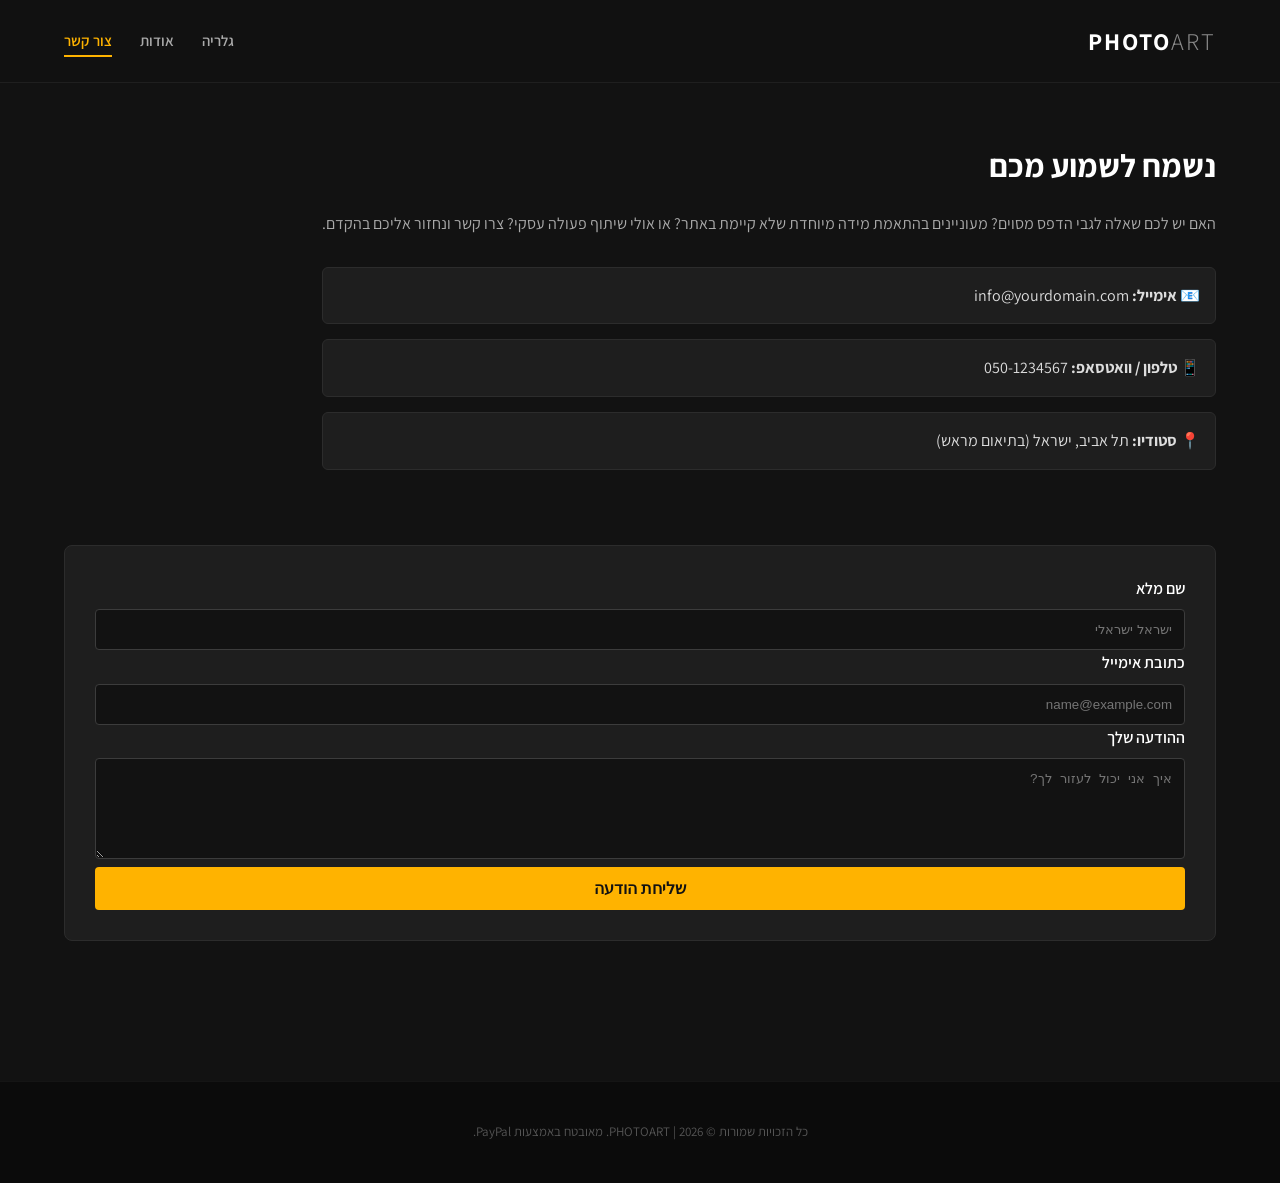
<file: BabeSite/contact.html>
<!DOCTYPE html>
<html lang="he" dir="rtl">
<head>
    <meta charset="UTF-8">
    <meta name="viewport" content="width=device-width, initial-scale=1.0">
    <title>צור קשר | PHOTOART</title>
    <link rel="stylesheet" href="style.css">
    <link rel="preconnect" href="https://fonts.googleapis.com">
    <link rel="preconnect" href="https://fonts.gstatic.com" crossorigin>
    <link href="https://fonts.googleapis.com/css2?family=Assistant:wght@300;400;600;700&display=swap" rel="stylesheet">
</head>
<body>

    <header class="site-header">
        <div class="container header-container">
            <div class="logo"><a href="index.html" style="text-decoration: none; color: inherit;">PHOTO<span>ART</span></a></div>
            <nav class="main-nav">
                <a href="index.html">גלריה</a>
                <a href="about.html">אודות</a>
                <a href="contact.html" class="active">צור קשר</a> </nav>
        </div>
    </header>

    <main class="container page-content">
        <div class="contact-wrapper">
            
            <div class="contact-info">
                <h2>נשמח לשמוע מכם</h2>
                <p>האם יש לכם שאלה לגבי הדפס מסוים? מעוניינים בהתאמת מידה מיוחדת שלא קיימת באתר? או אולי שיתוף פעולה עסקי? צרו קשר ונחזור אליכם בהקדם.</p>
                
                <div class="info-items">
                    <div class="info-item">
                        <strong>📧 אימייל:</strong> info@yourdomain.com
                    </div>
                    <div class="info-item">
                        <strong>📱 טלפון / וואטסאפ:</strong> 050-1234567
                    </div>
                    <div class="info-item">
                        <strong>📍 סטודיו:</strong> תל אביב, ישראל (בתיאום מראש)
                    </div>
                </div>
            </div>

            <div class="contact-form-container">
                <form class="contact-form">
                    <div class="form-group">
                        <label for="name">שם מלא</label>
                        <input type="text" id="name" required placeholder="ישראל ישראלי">
                    </div>
                    <div class="form-group">
                        <label for="email">כתובת אימייל</label>
                        <input type="email" id="email" required placeholder="name@example.com">
                    </div>
                    <div class="form-group">
                        <label for="message">ההודעה שלך</label>
                        <textarea id="message" rows="5" required placeholder="איך אני יכול לעזור לך?"></textarea>
                    </div>
                    <button type="submit" class="btn-submit">שליחת הודעה</button>
                </form>
            </div>

        </div>
    </main>

    <footer class="site-footer">
        <p>כל הזכויות שמורות © 2026 | PHOTOART. מאובטח באמצעות PayPal.</p>
    </footer>

</body>
</html>
</file>
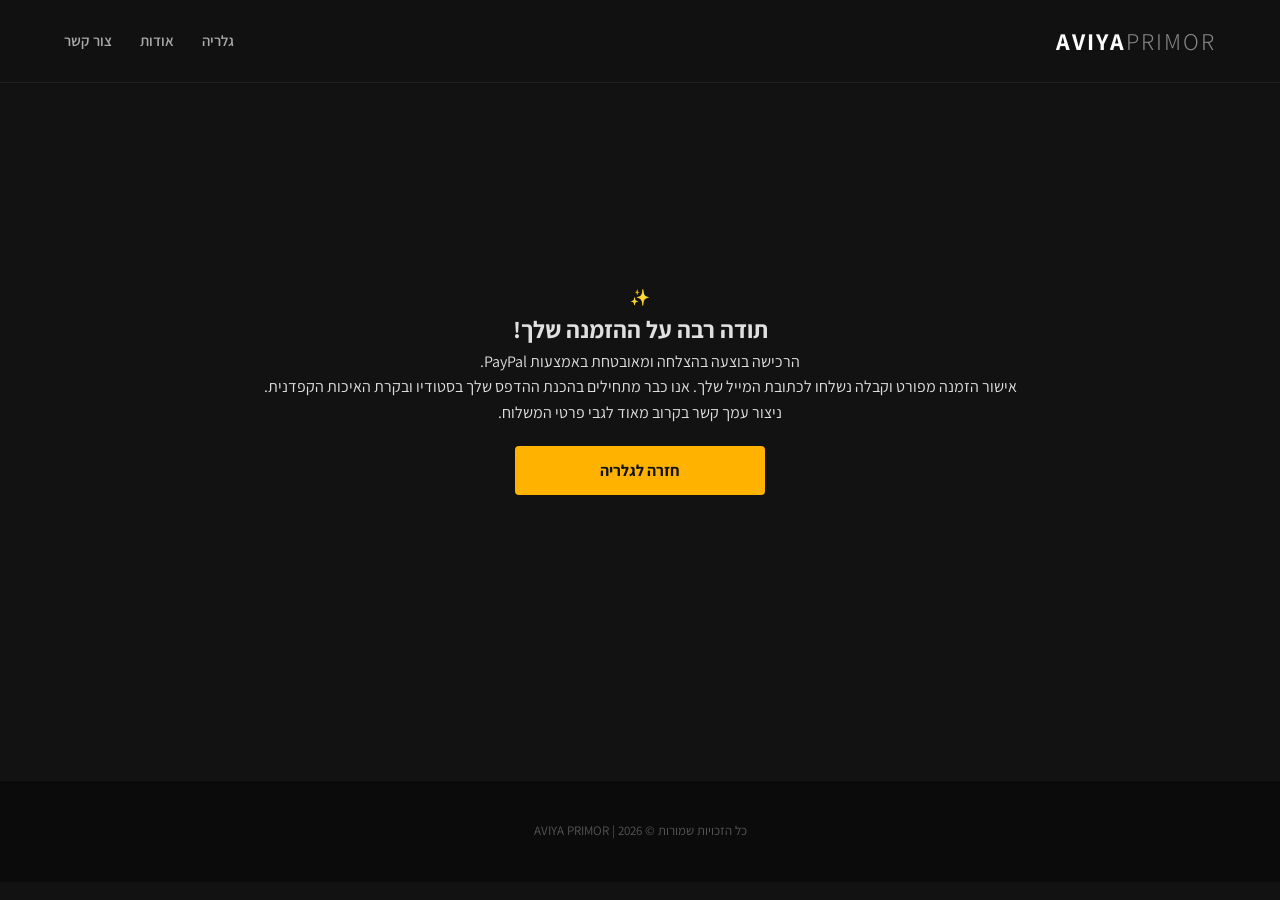
<file: BabeSite/thank-you.html>
<!DOCTYPE html>
<html lang="he" dir="rtl">
<head>
    <meta charset="UTF-8">
    <meta name="viewport" content="width=device-width, initial-scale=1.0">
    <title>תודה רבה | AVIYA PRIMOR</title>
    <link rel="stylesheet" href="style.css">
    <link rel="preconnect" href="https://fonts.googleapis.com">
    <link rel="preconnect" href="https://fonts.gstatic.com" crossorigin>
    <link href="https://fonts.googleapis.com/css2?family=Assistant:wght@300;400;600;700&display=swap" rel="stylesheet">
</head>
<body>

    <header class="site-header">
        <div class="container header-container">
            <div class="logo"><a href="index.html" style="text-decoration: none; color: inherit;">AVIYA<span>PRIMOR</span></a></div>
            <nav class="main-nav">
                <a href="index.html">גלריה</a>
                <a href="about.html">אודות</a>
                <a href="contact.html">צור קשר</a>
            </nav>
        </div>
    </header>

    <main class="container page-content" style="text-align: center; display: flex; justify-content: center; align-items: center;">
        <div class="success-card">
            <div class="success-icon">✨</div>
            <h2>תודה רבה על ההזמנה שלך!</h2>
            <p>הרכישה בוצעה בהצלחה ומאובטחת באמצעות PayPal.</p>
            <p>אישור הזמנה מפורט וקבלה נשלחו לכתובת המייל שלך. אנו כבר מתחילים בהכנת ההדפס שלך בסטודיו ובקרת האיכות הקפדנית.</p>
            <p>ניצור עמך קשר בקרוב מאוד לגבי פרטי המשלוח.</p>
            <a href="index.html" class="btn-submit" style="display: inline-block; margin-top: 20px; text-decoration: none; max-width: 250px;">חזרה לגלריה</a>
        </div>
    </main>

    <footer class="site-footer">
        <p>כל הזכויות שמורות © 2026 | AVIYA PRIMOR</p>
    </footer>

</body>
</html>
</file>
<file: BabeSite/style.css>
/* ==========================================================================
   איפוס והגדרות בסיסיות (Dark Theme)
   ========================================================================== */
* {
    margin: 0;
    padding: 0;
    box-sizing: border-box;
}

body {
    font-family: 'Assistant', sans-serif;
    background-color: #121212; /* שחור-אפרפר עמוק */
    color: #e0e0e0;
    line-height: 1.6;
}

.container {
    width: 90%;
    max-width: 1200px;
    margin: 0 auto;
}

/* ==========================================================================
   סרגל ניווט עליון
   ========================================================================== */
.site-header {
    background-color: rgba(18, 18, 18, 0.95);
    backdrop-filter: blur(12px);
    border-bottom: 1px solid #1f1f1f;
    position: fixed;
    top: 0;
    width: 100%;
    z-index: 1000;
}

.header-container {
    display: flex;
    justify-content: space-between;
    align-items: center;
    padding: 22px 0;
}

.logo {
    font-size: 24px;
    font-weight: 700;
    letter-spacing: 2px;
    color: #ffffff;
}

.logo span {
    font-weight: 300;
    color: #888888;
}

.main-nav a {
    color: #aaaaaa;
    text-decoration: none;
    margin-right: 25px;
    font-weight: 600;
    font-size: 15px;
    transition: color 0.3s ease;
    padding-bottom: 5px;
}

.main-nav a:hover {
    color: #ffffff;
}

.main-nav a.active {
    color: #ffb300; /* זהב יוקרתי ללשונית פעילה */
    border-bottom: 2px solid #ffb300;
}

/* ==========================================================================
   אזור פתיחה (Hero)
   ========================================================================== */
.hero {
    background: linear-gradient(rgba(0, 0, 0, 0.7), rgba(0, 0, 0, 0.7)), 
                url('https://images.unsplash.com/photo-1452784444945-3f422708fe5e?auto=format&fit=crop&w=1920&q=80') no-repeat center center/cover;
    height: 65vh;
    display: flex;
    justify-content: center;
    align-items: center;
    text-align: center;
    color: #fff;
    margin-top: 75px;
}

.hero-content h1 {
    font-size: 46px;
    font-weight: 700;
    margin-bottom: 15px;
    letter-spacing: 1px;
}

.hero-content p {
    font-size: 18px;
    font-weight: 300;
    margin-bottom: 30px;
    max-width: 600px;
    margin-left: auto;
    margin-right: auto;
    opacity: 0.85;
}

.btn-primary {
    display: inline-block;
    padding: 12px 35px;
    background-color: transparent;
    color: #ffb300;
    text-decoration: none;
    font-weight: 600;
    border: 1px solid #ffb300;
    border-radius: 4px;
    transition: all 0.3s ease;
}

.btn-primary:hover {
    background-color: #ffb300;
    color: #121212;
}

/* ==========================================================================
   ✨ עיצוב לקט 5 תמונות אקורדיון אינטראקטיבי עם תמיכה ב-Active (מעודכן)
   ========================================================================== */
.accordion-section {
    padding-top: 80px;
}

.featured-accordion {
    display: flex;
    width: 100%;
    height: 450px; 
    gap: 12px;
    margin-bottom: 40px;
}

.accordion-panel {
    flex: 1; /* חלוקה שווה התחלתית */
    position: relative;
    overflow: hidden;
    border-radius: 8px;
    border: 1px solid #252525;
    cursor: pointer;
    /* אנימציה חלקה של פתיחה וסגירה */
    transition: flex 0.6s cubic-bezier(0.25, 1, 0.2, 1);
}

.accordion-panel img {
    width: 100%;
    height: 100%;
    object-fit: cover;
    opacity: 0.4; /* עמעום קל כשהתמונה סגורה */
    filter: grayscale(50%); /* מראה אומנותי כשהיא סגורה */
    transition: opacity 0.6s ease, filter 0.6s ease;
}

/* 🔥 המצב הפתוח: קורה גם ב-Hover (עכבר) וגם כשיש קלאס active (המצגת האוטומטית) */
.accordion-panel.active,
.accordion-panel:hover {
    flex: 4; /* התרחבות פי 4 מהשאר */
}

.accordion-panel.active img,
.accordion-panel:hover img {
    opacity: 1; /* הארה מלאה */
    filter: grayscale(0%); /* צבעים מלאים */
}

/* כיתוב טקסט צף על כל תמונה בלקט */
.panel-caption {
    position: absolute;
    bottom: 20px;
    right: 20px;
    background-color: rgba(18, 18, 18, 0.85);
    backdrop-filter: blur(5px);
    color: #ffffff;
    padding: 8px 16px;
    font-size: 15px;
    font-weight: 600;
    border-radius: 4px;
    white-space: nowrap;
    opacity: 0; 
    transform: translateY(10px);
    transition: opacity 0.4s ease 0.15s, transform 0.4s ease 0.15s; 
}

/* הצגת הכיתוב כשהפאנל פתוח (ב-hover או ב-active) */
.accordion-panel.active .panel-caption,
.accordion-panel:hover .panel-caption {
    opacity: 1;
    transform: translateY(0);
}

/* התאמה רספונסיבית למובייל (בסמארטפונים המצגת האוטומטית נעצרת לטובת נוחות) */
@media (max-width: 768px) {
    .featured-accordion {
        flex-direction: column;
        height: auto;
    }
    .accordion-panel {
        height: 180px;
        flex: none !important;
    }
    .accordion-panel img {
        opacity: 0.85;
        filter: grayscale(0%);
    }
    .panel-caption {
        opacity: 1;
        transform: translateY(0);
    }
}

/* ==========================================================================
   סרגל ניווט וסינון גלריה - מראה מינימליסטי ויוקרתי
   ========================================================================== */
.filter-controls {
    display: flex;
    justify-content: center;
    gap: 40px; 
    margin-bottom: 60px;
    flex-wrap: wrap;
    border-bottom: 1px solid #1f1f1f; 
    padding-bottom: 15px;
}

.control-btn {
    background: none !important; 
    color: #777777; 
    border: none !important; 
    padding: 8px 4px;
    font-family: 'Assistant', sans-serif;
    font-size: 16px;
    font-weight: 500;
    letter-spacing: 0.5px;
    cursor: pointer;
    position: relative; 
    transition: color 0.3s cubic-bezier(0.25, 0.46, 0.45, 0.94);
}

.control-btn:hover {
    color: #ffffff;
}

.control-btn::after {
    content: '';
    position: absolute;
    bottom: -16px; 
    left: 0;
    width: 100%;
    height: 2px;
    background-color: #ffb300; 
    transform: scaleX(0); 
    transform-origin: bottom right;
    transition: transform 0.3s ease-in-out;
}

.control-btn:hover::after {
    transform: scaleX(1);
    transform-origin: bottom right;
}

.control-btn.control-active, 
.mixitup-control-active {
    color: #ffb300 !important; 
    font-weight: 700;
    box-shadow: none !important; 
}

.control-btn.control-active::after,
.mixitup-control-active::after {
    transform: scaleX(1) !important;
}

/* ==========================================================================
   גריד תצוגת התמונות ואפקטים
   ========================================================================== */
#gallery-section {
    padding: 80px 0;
}

.section-title {
    text-align: center;
    font-size: 28px;
    margin-bottom: 50px;
    font-weight: 700;
    color: #ffffff;
}

.section-title::after {
    content: '';
    display: block;
    width: 40px;
    height: 2px;
    background-color: #ffb300;
    margin: 12px auto 0 auto;
}

.gallery-grid {
    display: grid;
    grid-template-columns: repeat(auto-fit, minmax(340px, 1fr));
    gap: 35px;
}

.photo-card {
    background: #1a1a1a;
    border-radius: 8px;
    overflow: hidden;
    box-shadow: 0 10px 30px rgba(0, 0, 0, 0.4);
    border: 1px solid #252525;
    transition: transform 0.4s cubic-bezier(0.165, 0.84, 0.44, 1), box-shadow 0.4s ease;
}

.photo-card:hover {
    transform: translateY(-8px);
    box-shadow: 0 20px 40px rgba(0, 0, 0, 0.6);
    border-color: #333333;
}

.photo-wrapper {
    position: relative;
    height: 340px;
    background-color: #222;
    overflow: hidden;
}

.lightbox-link {
    display: block;
    width: 100%;
    height: 100%;
    cursor: zoom-in;
}

.photo-wrapper img {
    width: 100%;
    height: 100%;
    object-fit: cover;
    opacity: 0.75;
    transition: transform 0.6s cubic-bezier(0.165, 0.84, 0.44, 1), opacity 0.6s ease;
}

.photo-card:hover .photo-wrapper img {
    transform: scale(1.05);
    opacity: 1;
}

.tag {
    position: absolute;
    top: 15px;
    right: 15px;
    background-color: rgba(18, 18, 18, 0.8);
    backdrop-filter: blur(5px);
    color: #ffb300;
    padding: 4px 12px;
    font-size: 12px;
    font-weight: 600;
    border-radius: 4px;
    border: 1px solid rgba(255, 179, 0, 0.3);
    z-index: 10;
}

.photo-info {
    padding: 22px;
    background: linear-gradient(180deg, #1a1a1a 0%, #161616 100%);
}

.photo-info h3 {
    font-size: 19px;
    margin-bottom: 8px;
    font-weight: 600;
    color: #ffffff;
    letter-spacing: 0.5px;
}

.description {
    color: #999999;
    font-size: 14px;
    line-height: 1.5;
}

/* ==========================================================================
   עמודים פנימיים (About & Contact - עיצוב משלים)
   ========================================================================== */
.page-content {
    padding-top: 140px;
    padding-bottom: 80px;
    min-height: 80vh;
}

.about-wrapper {
    display: flex;
    gap: 50px;
    align-items: center;
    flex-wrap: wrap;
}

.about-text h2 {
    font-size: 32px;
    margin-bottom: 20px;
    color: #ffffff;
}

.about-text p {
    color: #cccccc;
    margin-bottom: 15px;
    font-size: 17px;
}

.about-image img {
    width: 100%;
    border-radius: 8px;
    box-shadow: 0 15px 40px rgba(0,0,0,0.5);
    border: 1px solid #2c2c2c;
}

/* --- עמוד צור קשר כהה --- */
.contact-wrapper {
    display: flex;
    gap: 60px;
    flex-wrap: wrap;
}

.contact-info h2 {
    font-size: 32px;
    margin-bottom: 20px;
    color: #ffffff;
}

.contact-info p {
    color: #aaaaaa;
    margin-bottom: 30px;
}

.info-item {
    font-size: 16px;
    background: #1e1e1e;
    padding: 15px;
    border-radius: 6px;
    border: 1px solid #2c2c2c;
    color: #dddddd;
    margin-bottom: 15px;
}

.contact-form-container {
    flex: 1;
    min-width: 300px;
    background: #1e1e1e;
    padding: 30px;
    border-radius: 8px;
    border: 1px solid #2c2c2c;
}

.form-group label {
    display: block;
    margin-bottom: 8px;
    font-weight: 600;
    color: #ffffff;
}

.form-group input, .form-group textarea {
    width: 100%;
    padding: 12px;
    background-color: #121212;
    border: 1px solid #3c3c3c;
    border-radius: 4px;
    color: #ffffff;
}

.form-group input:focus, .form-group textarea:focus {
    border-color: #ffb300;
    outline: none;
}

.btn-submit {
    background-color: #ffb300;
    color: #121212;
    border: none;
    padding: 12px 30px;
    font-size: 16px;
    font-weight: 700;
    border-radius: 4px;
    cursor: pointer;
    width: 100%;
    transition: background-color 0.3s;
}

.btn-submit:hover {
    background-color: #ffa000;
}

/* ==========================================================================
   תחתית האתר (Footer)
   ========================================================================== */
.site-footer {
    background-color: #0b0b0b;
    color: #555555;
    text-align: center;
    padding: 40px 0;
    font-size: 13px;
    border-top: 1px solid #151515;
    margin-top: 60px;
}

.instagram-link {
    color: #999999;
    text-decoration: none;
    font-weight: 600;
    transition: color 0.3s;
}

.instagram-link:hover {
    color: #d62976;
}
</file>
